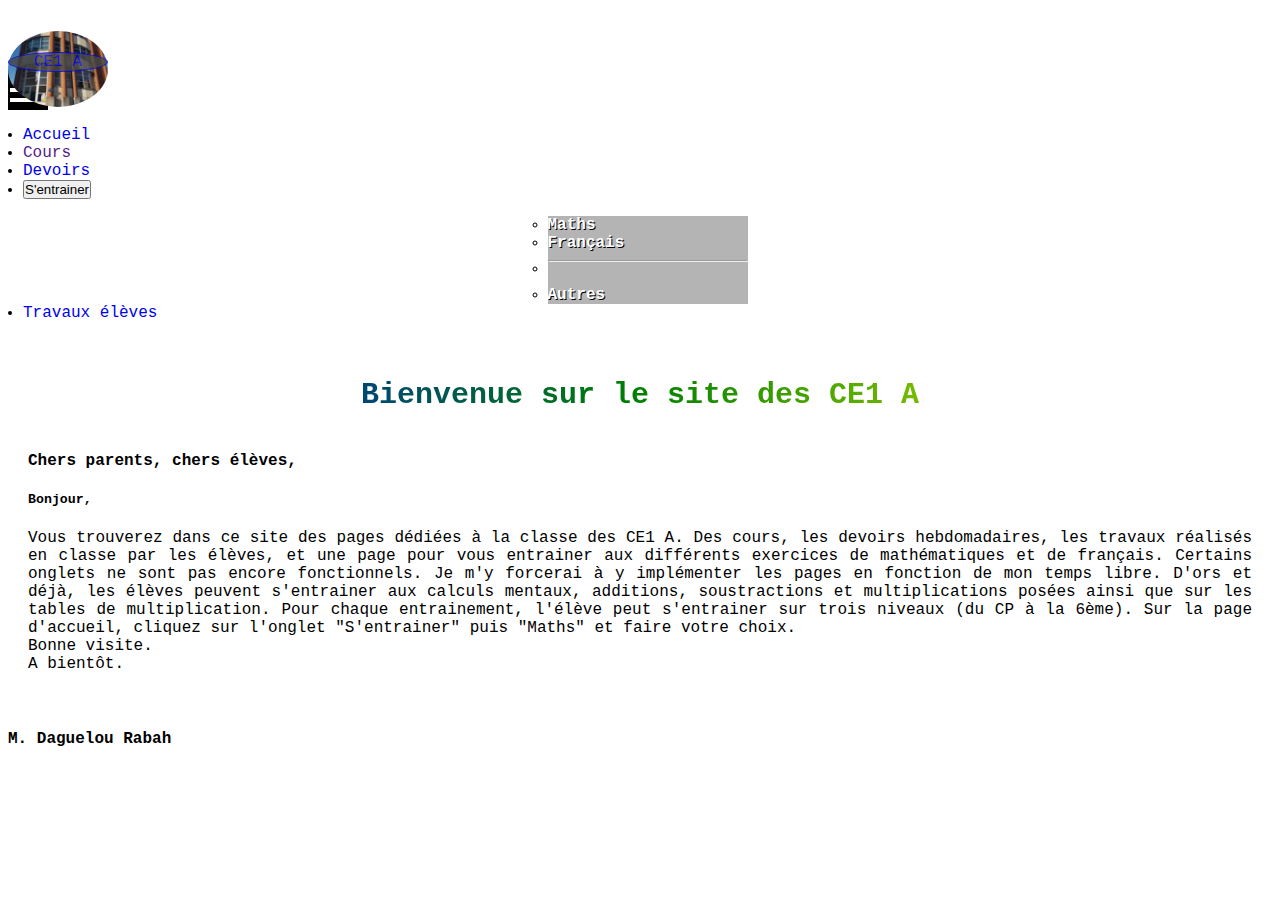
<file: index.html>
<!DOCTYPE html>
<html lang="en">

<head>
  <meta charset="utf-8" />
  <meta name="viewport" content="width=device-width, initial-scale=1.0, viewport-fit=cover">

  <link href="https://cdn.jsdelivr.net/npm/bootstrap@5.1.3/dist/css/bootstrap.min.css" rel="stylesheet"
    integrity="sha384-1BmE4kWBq78iYhFldvKuhfTAU6auU8tT94WrHftjDbrCEXSU1oBoqyl2QvZ6jIW3" crossorigin="anonymous">

  <link rel="stylesheet" href="https://use.fontawesome.com/releases/v5.15.3/css/all.css" />
  <link rel="stylesheet" href="https://cdnjs.cloudflare.com/ajax/libs/font-awesome/6.2.0/css/all.min.css"
    integrity="sha512-xh6O/CkQoPOWDdYTDqeRdPCVd1SpvCA9XXcUnZS2FmJNp1coAFzvtCN9BmamE+4aHK8yyUHUSCcJHgXloTyT2A=="
    crossorigin="anonymous" referrerpolicy="no-referrer" />
  <title> Classe CE1 A </title>
  <link rel="stylesheet" href="./style.css" />


</head>

<body>

  <header>
    <!-- Barre de navigation -->
    <div class="container-fluid bg-dark">
      <p id="charcot"> Ecole élémentaire Jean CHARCOT Romainville</p>
    </div>
    <nav class="container-fluid navbar navbar-expand-md navbar-dark bg-dark">
      
      <!-- Brand Logo -->

      <a class="navbar-brand logo" href="#">
        <div class="logo">
          <div class="ce1a"> <span>CE1 A </span></div>
          <img src="images/ecole-charcot.png" width="100" alt="image école Charcot">
        </div>
        
      </a>
      <!-- My profil -->

      <!-- Toggler/collapsibe Button -->
      <div class="navbar-toggler btn-humburger " data-toggle="collapse" data-target="#collapsibleNavbar">
        <!--<span class="navbar-toggler-icon icon"></span>-->
        <span class="icon"></span>

      </div>

      <!-- Navbar links -->
      <div class="collapse navbar-collapse menu" id="collapsibleNavbar">

        <ul class="navbar-nav mr-auto text-center menu_ul">

          <li class="nav-item">
            <a class="nav-link active" href="#"> Accueil </a>
          </li>

          <li class="nav-item">
            <a class="nav-link" href=""> Cours </a>
          </li>

          <li class="nav-item">
            <a class="nav-link" href="./devoirs/devoirs.html"> Devoirs </a>
          </li>
        
          <!-- Drop down button -->
          <li class="nav-item">
            <div class="dropdown ">
              <button class="btn btn-secondary dropdown-toggle" type="button" id="dropdownMenuButton1"
                data-bs-toggle="dropdown" aria-expanded="false">
                S'entrainer
              </button>
              <ul class="dropdown-menu s_entrainer" aria-labelledby="dropdownMenuButton1">
                <li><a class="dropdown-item" href="entrainements/maths/maths.html"> Maths </a></li>
                <li><a class="dropdown-item" href="entrainements/francais/francais.html"> Français </a></li>
                <li> <hr class="dropdown-divider"></li>
                <li><a class="dropdown-item" href="#"> Autres </a></li>
              </ul>
            </div>
          </li>
          <!-- -->

          <li class="nav-item">
            <a class="nav-link" href="travaux/travaux.html"> Travaux élèves</a>
          </li>
        </ul>
       
      </div>
    </nav>
    <!-- Fin barre de navigation -->
  </header>

  <main>
    <div class="bienvenue">
      <h1> Bienvenue sur le site des CE1 A </h1>
      <h4> Chers parents, chers élèves, </h4>
      <h5> Bonjour, </h5>
      <p> 
        Vous trouverez dans ce site des pages dédiées à la classe des CE1 A. 
        Des cours, les devoirs hebdomadaires, les travaux réalisés en classe par les élèves, et 
        une page pour vous entrainer aux différents exercices de mathématiques et de français. 
        Certains onglets ne sont pas encore fonctionnels. Je m'y forcerai à y implémenter les pages
        en fonction de mon temps libre.
        D'ors et déjà, les élèves peuvent s'entrainer aux calculs mentaux, additions, soustractions et multiplications posées ainsi que sur les tables de multiplication. Pour chaque entrainement, l'élève peut s'entrainer sur trois niveaux (du CP à la 6ème). Sur la page d'accueil,
        cliquez sur l'onglet "S'entrainer" puis "Maths" et faire votre choix.
        <br>
        Bonne visite.
        <br>
        A bientôt.
      </p>
    </div>
  </main>

  <footer>
    <h4> M. Daguelou Rabah </h4>
  </footer>

  <script src="index.js"></script>

  <script src="https://code.jquery.com/jquery-3.2.1.slim.min.js"></script>
  <script src="https://cdnjs.cloudflare.com/ajax/libs/popper.js/1.12.9/umd/popper.min.js"></script>
  <script src="https://maxcdn.bootstrapcdn.com/bootstrap/4.0.0/js/bootstrap.min.js"></script>
  <!-- -->
  <script src="https://cdn.jsdelivr.net/npm/@popperjs/core@2.10.2/dist/umd/popper.min.js"
    integrity="sha384-7+zCNj/IqJ95wo16oMtfsKbZ9ccEh31eOz1HGyDuCQ6wgnyJNSYdrPa03rtR1zdB"
    crossorigin="anonymous"></script>
  <script src="https://cdn.jsdelivr.net/npm/bootstrap@5.1.3/dist/js/bootstrap.min.js"
    integrity="sha384-QJHtvGhmr9XOIpI6YVutG+2QOK9T+ZnN4kzFN1RtK3zEFEIsxhlmWl5/YESvpZ13"
    crossorigin="anonymous"></script>
</body>

</html>
</file>
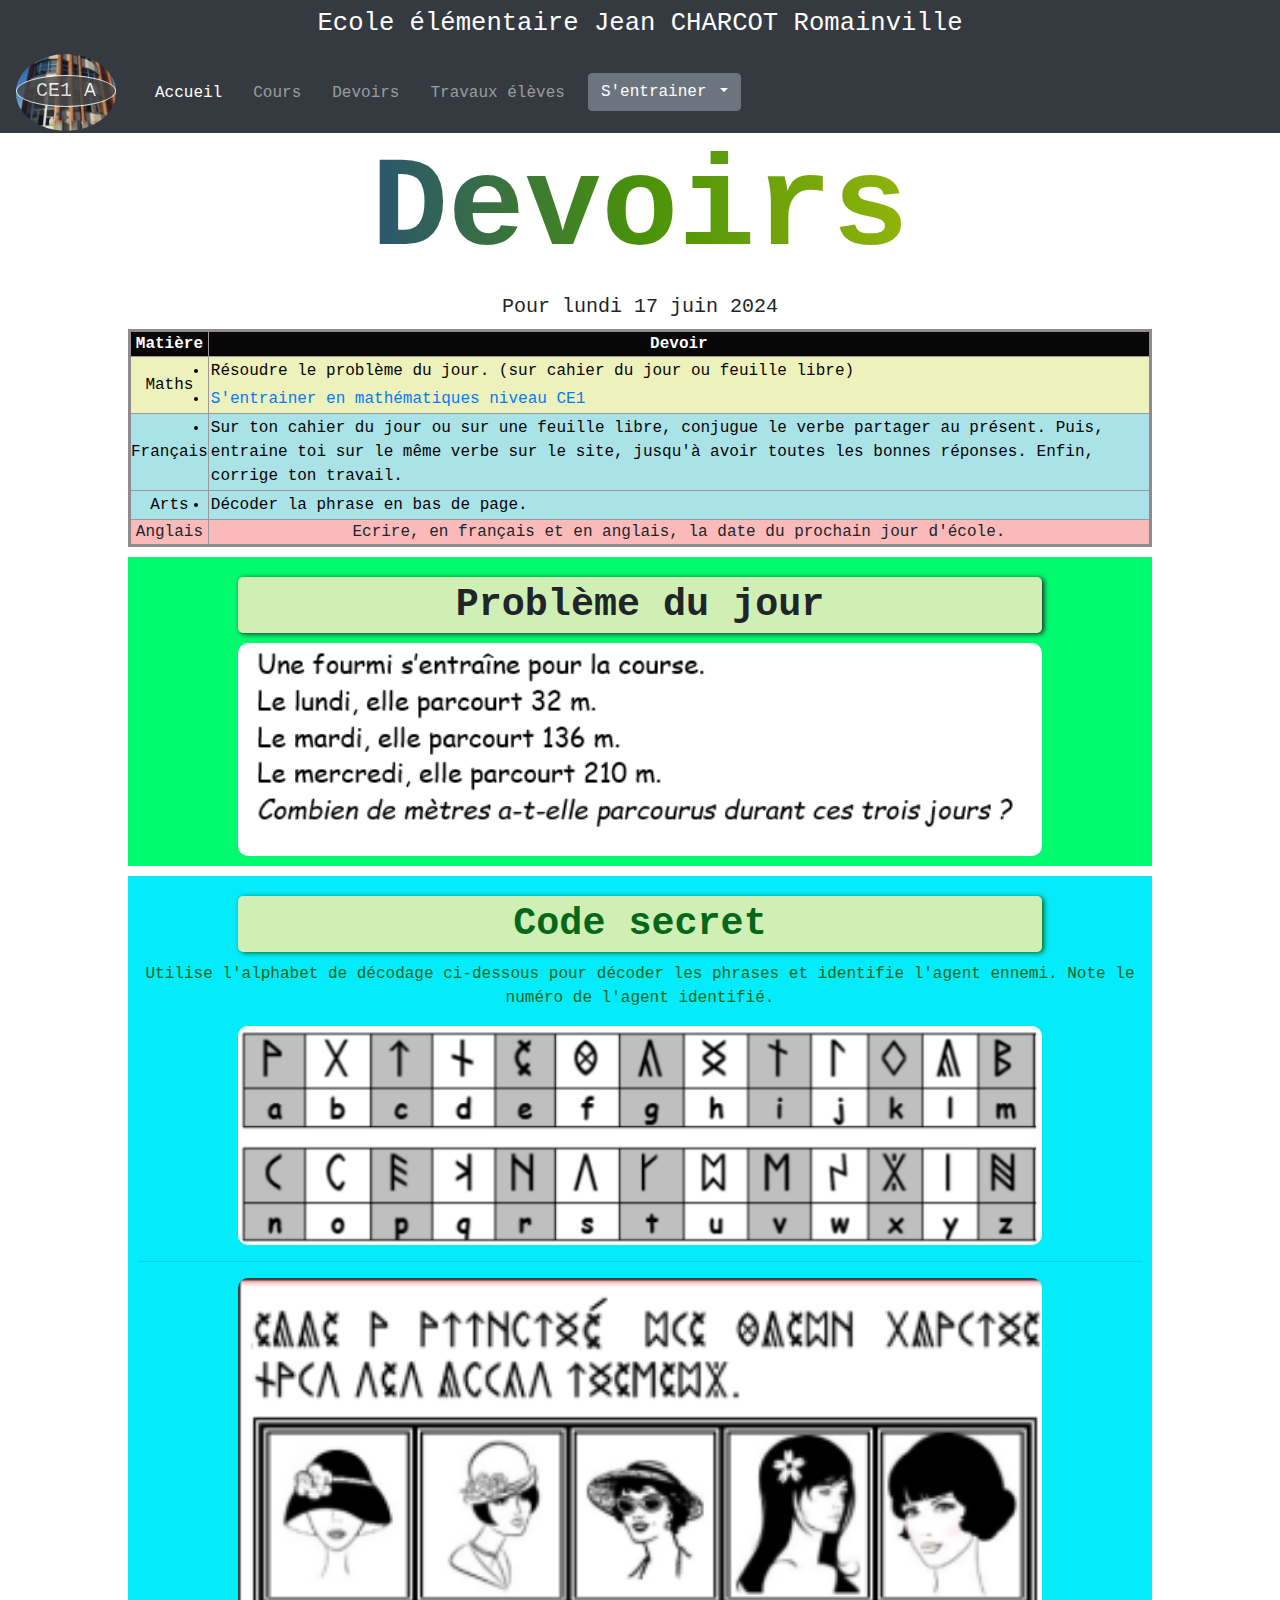
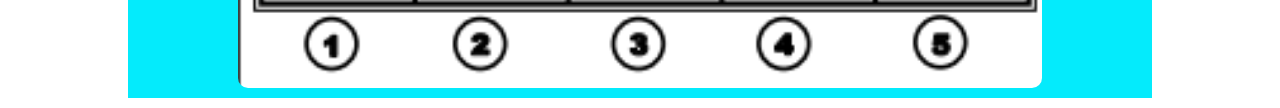
<file: devoirs/devoirs.html>
<!DOCTYPE html>
<html lang="en">

<head>
    <meta charset="utf-8" />
    <meta name="viewport" content="width=device-width, initial-scale=1.0, viewport-fit=cover">

    <link rel="stylesheet" href="https://maxcdn.bootstrapcdn.com/bootstrap/4.0.0/css/bootstrap.min.css" />

    <link rel="stylesheet" href="https://use.fontawesome.com/releases/v5.15.3/css/all.css" />
    <link rel="stylesheet" href="https://cdnjs.cloudflare.com/ajax/libs/font-awesome/6.2.0/css/all.min.css"
        integrity="sha512-xh6O/CkQoPOWDdYTDqeRdPCVd1SpvCA9XXcUnZS2FmJNp1coAFzvtCN9BmamE+4aHK8yyUHUSCcJHgXloTyT2A=="
        crossorigin="anonymous" referrerpolicy="no-referrer" />
    <title> Classe CE1 A </title>
    <link rel="stylesheet" href="../style.css" />
    <link rel="stylesheet" href="./devoirs.css" />
</head>

<body>

    <header>
        <div class="container-fluid bg-dark">
            <p id="charcot"> Ecole élémentaire Jean CHARCOT Romainville</p>
        </div>
        <!-- Barre de navigation -->
        <nav class="container-fluid navbar navbar-expand-md navbar-dark bg-dark">

            <!-- Brand Logo -->

        <a class="navbar-brand logo" href="../index.html">
            <div class="logo">
                <div class="ce1a"> <span>CE1 A </span></div>
                <img src="../images/ecole-charcot.png" width="100" alt="image école Charcot">
            </div>
        
        </a>
            <!-- My profil -->

            <!-- Toggler/collapsibe Button -->
            <div class="navbar-toggler btn-humburger " data-toggle="collapse" data-target="#collapsibleNavbar">
                <!--<span class="navbar-toggler-icon icon"></span>-->
                <span class="icon"></span>

            </div>




            <!-- Navbar links -->
            <div class="collapse navbar-collapse menu" id="collapsibleNavbar">

                <ul class="navbar-nav mr-auto text-center ">

                    <li class="nav-item">
                        <a class="nav-link active" href="../index.html"> Accueil </a>
                    </li>

                    <li class="nav-item">
                        <a class="nav-link" href="../Cours/cours.html"> Cours </a>
                    </li>

                    <li class="nav-item">
                        <a class="nav-link" href="#"> Devoirs </a>
                    </li>
                    <li class="nav-item">
                        <a class="nav-link" href="../travaux/travaux.html"> Travaux élèves</a>
                    </li>
                    <!---->
                    <!-- Drop down button -->
                    <li class="nav-item">
                        <div class="dropdown ">
                            <button class="btn btn-secondary dropdown-toggle" type="button" id="dropdownMenuButton1"
                                data-bs-toggle="dropdown" aria-expanded="false">
                                S'entrainer
                            </button>
                            <ul class="dropdown-menu s_entrainer" aria-labelledby="dropdownMenuButton1">
                                <li><a class="dropdown-item" href="../entrainements/maths/maths.html"> Maths </a></li>
                                <li><a class="dropdown-item" href="../entrainements/francais/francais.html"> Français </a></li>
                                <li>
                                    <hr class="dropdown-divider">
                                </li>
                                <li><a class="dropdown-item" href="#"> Autres </a></li>
                            </ul>
                        </div>
                    </li>
                    <!-- -->
                </ul>

            </div>
        </nav>
        <!-- Fin barre de navigation -->
    </header>
    <main>

        <div class=" text-center">
            <h1> Devoirs </h1>
            <h5> Pour lundi 17 juin 2024 </h5>
            <!-- Tableau -->

            <table class="justify-content-center">
                <thead>
                    <tr>
                        <th> Matière </th>
                        <th> Devoir </th>
                    </tr>
                </thead> 
                <tbody>
                    <tr class="maths"> 
                        <td> Maths </td>
                        <td> 
                            <li> Résoudre le problème du jour. (sur cahier du jour ou feuille libre)</li>
                            <li> <a href="../entrainements/maths/maths.html">S'entrainer en mathématiques niveau CE1</a> </li>
                        </td>
                    </tr>
                    <tr class="francais">
                        <td> Français </td>
                        <td> 
                            <li> Sur ton cahier du jour ou sur une feuille libre, conjugue le verbe partager au présent.
                                Puis, entraine toi sur le même verbe sur le site, jusqu'à avoir toutes les bonnes réponses. 
                                Enfin, corrige ton travail.</li> 
                        </td>
                    </tr>
                    <tr class="francais">
                        <td> Arts </td>
                        <td>
                            <li> Décoder la phrase en bas de page.</li>
                        </td>
                    </tr>
                    
                    <tr class="anglais">
                        <td> Anglais </td>
                        <td> Ecrire, en français et en anglais, la date du prochain jour d'école.</td>
                    </tr>
                </tbody>
            </table>
        </div>
<!-- Exercice de français -->
        <!-- Problème -->
        <div class="probleme text-center">
            <h3> Problème du jour </h3> 
            <img src="./images/probleme13.png" width="80%" alt="problème 1">
        </div>

        <div class=" probleme arts text-center">
            <h3> Code secret </h3>
            <p> Utilise l'alphabet de décodage ci-dessous pour décoder les phrases et identifie l'agent ennemi. Note le numéro de l'agent identifié.</p>
            <img src="./images/arts1.png" width="80%" alt="Arts 1"> <hr></hr>
            <img src="./images/arts3.png" width="80%" alt="Arts 2">
        </div>
    </main>

<!-- Javascript-->
    <script src="../index.js"></script>
    <script src="devoirs.js"></script>
    
<!--Bootstrap -->
    <script src="https://code.jquery.com/jquery-3.2.1.slim.min.js"></script>
    <script src="https://cdnjs.cloudflare.com/ajax/libs/popper.js/1.12.9/umd/popper.min.js"></script>
    <script src="https://maxcdn.bootstrapcdn.com/bootstrap/4.0.0/js/bootstrap.min.js"></script>
    
    <script src="https://cdn.jsdelivr.net/npm/@popperjs/core@2.10.2/dist/umd/popper.min.js"
        integrity="sha384-7+zCNj/IqJ95wo16oMtfsKbZ9ccEh31eOz1HGyDuCQ6wgnyJNSYdrPa03rtR1zdB"
        crossorigin="anonymous"></script>
    <script src="https://cdn.jsdelivr.net/npm/bootstrap@5.1.3/dist/js/bootstrap.min.js"
        integrity="sha384-QJHtvGhmr9XOIpI6YVutG+2QOK9T+ZnN4kzFN1RtK3zEFEIsxhlmWl5/YESvpZ13"
        crossorigin="anonymous"></script>
</body>

</html>
</file>
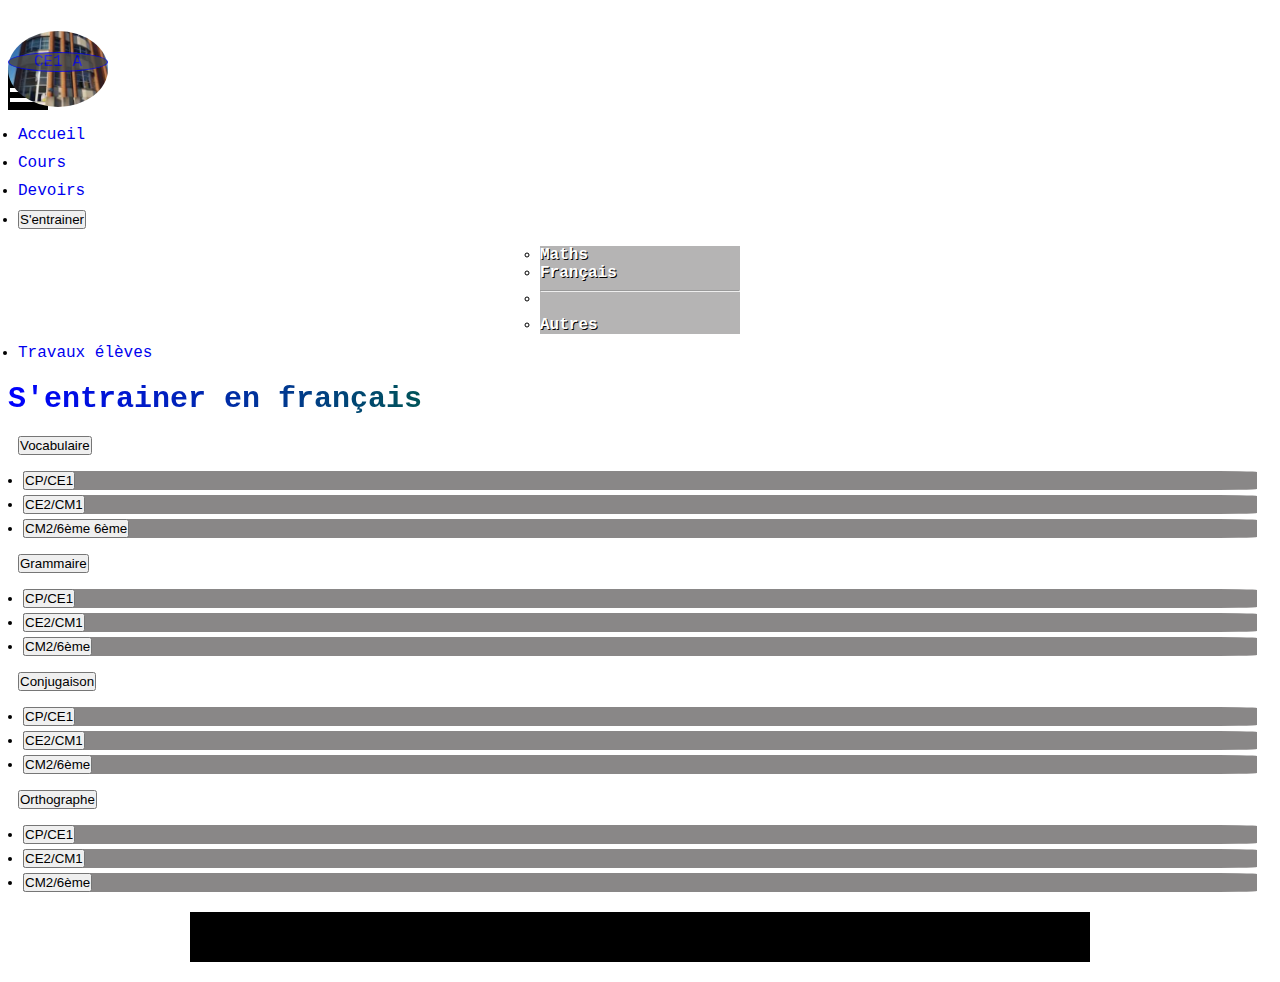
<file: entrainements/francais/francais.html>
<!DOCTYPE html>
<html lang="fr">

<head>
    <meta charset="utf-8" />
    <meta name="viewport" content="width=device-width, initial-scale=1.0, viewport-fit=cover">

    <link href="https://cdn.jsdelivr.net/npm/bootstrap@5.1.3/dist/css/bootstrap.min.css" rel="stylesheet"
        integrity="sha384-1BmE4kWBq78iYhFldvKuhfTAU6auU8tT94WrHftjDbrCEXSU1oBoqyl2QvZ6jIW3" crossorigin="anonymous">

    <link rel="stylesheet" href="https://use.fontawesome.com/releases/v5.15.3/css/all.css" />
    <link rel="stylesheet" href="https://cdnjs.cloudflare.com/ajax/libs/font-awesome/6.2.0/css/all.min.css"
        integrity="sha512-xh6O/CkQoPOWDdYTDqeRdPCVd1SpvCA9XXcUnZS2FmJNp1coAFzvtCN9BmamE+4aHK8yyUHUSCcJHgXloTyT2A=="
        crossorigin="anonymous" referrerpolicy="no-referrer" />
    <title> Classe CE1 A: S'entrainer en français </title>
    <link rel="stylesheet" href="../../style.css" />
    <link rel="stylesheet" href="francais.css">


</head>

<body>

    <header>
        <div class="container-fluid bg-dark">
            <p id="charcot"> Ecole élémentaire Jean CHARCOT Romainville</p>
        </div>
        <!-- Barre de navigation -->
        <nav class="container-fluid navbar navbar-expand-md navbar-dark bg-dark">

            <!-- Brand Logo -->

            <a class="navbar-brand logo" href="../../index.html">
                <div class="logo">
                    <div class="ce1a"> <span>CE1 A </span></div>
                    <img src="../../images/ecole-charcot.png" width="100" alt="image école Charcot">
                </div>
            </a>
            <!-- My profil -->

            <!-- Toggler/collapsibe Button -->
            <div class="navbar-toggler btn-humburger " data-toggle="collapse" data-target="#collapsibleNavbar">
                <!--<span class="navbar-toggler-icon icon"></span>-->
                <span class="icon"></span>

            </div>

            <!-- Navbar links -->
            <div class="collapse navbar-collapse menu" id="collapsibleNavbar">

                <ul class="navbar-nav mr-auto text-center ">

                    <li class="nav-item">
                        <a class="nav-link active" href="../../index.html"> Accueil </a>
                    </li>

                    <li class="nav-item">
                        <a class="nav-link" href="../../Cours/cours.html"> Cours </a>
                    </li>

                    <li class="nav-item">
                        <a class="nav-link" href="../../devoirs/devoirs.html"> Devoirs </a>
                    </li>

                    <!-- Drop down button -->
                    <li class="nav-item">
                        <div class="dropdown ">
                            <button class="btn btn-secondary dropdown-toggle" type="button" id="dropdownMenuButton1"
                                data-bs-toggle="dropdown" aria-expanded="false">
                                S'entrainer
                            </button>
                            <ul class="dropdown-menu s_entrainer" aria-labelledby="dropdownMenuButton1">
                                <li><a class="dropdown-item" href="../maths/maths.html"> Maths </a></li>
                                <li><a class="dropdown-item" href="#"> Français </a></li>
                                <li>
                                    <hr class="dropdown-divider">
                                </li>
                                <li><a class="dropdown-item" href="../autres/autres.html"> Autres </a></li>
                            </ul>
                        </div>
                    </li>
                    <!-- -->

                    <li class="nav-item">
                        <a class="nav-link" href="../../travaux/travaux.html"> Travaux élèves</a>
                    </li>

                </ul>
            </div>
        </nav>
        <!-- Fin barre de navigation -->
    </header>

    <main>
        <h1 class="text-center"> S'entrainer en français </h1>
            <nav class="container-fluid navbar navbar-expand-md navbar-secondary bg-secondary">
                <div class="boutons d-inline-flex justify-content-evenly flex-wrap">
                    <div class="bouton dropdown vocabulaire">
                        <button class="btn btn-primary dropdown-toggle" type="button" id="dropdownMenuButton1" data-bs-toggle="dropdown"
                            aria-expanded="false">
                            Vocabulaire
                        </button>
                        <ul class="dropdown-menu" aria-labelledby="dropdownMenuButton1">
                            <li>
                                <button type="button" class="btn btn-primary dropdown-item" onclick="clique('vocabulaire','CP/CE1',0,0)"> CP/CE1
                                </button>
                            </li>
                            <li>
                                <button type="button" class="btn btn-primary dropdown-item" onclick="clique('vocabulaire','CE2/CM1',0,0)"> CE2/CM1
                                </button>
                            </li>
                            <li>
                                <button type="button" class="btn btn-primary dropdown-item" onclick="clique('vocabulaire','CM2/6e',0,0)"> CM2/6ème                                    6ème </button>
                            </li>
                    
                        </ul>
                    </div>
                    
                <div class="bouton dropdown conjugaison">
                    <button class="btn btn-success dropdown-toggle" type="button" id="dropdownMenuButton1"
                        data-bs-toggle="dropdown" aria-expanded="false">
                        Grammaire
                    </button>
                    <ul class="dropdown-menu" aria-labelledby="dropdownMenuButton1">
                        <li>
                            <button type="button" class="btn btn-primary dropdown-item" onclick="clique('grammaire','CP/CE1',0,0)">
                                CP/CE1
                            </button>
                        </li>
                        <li>
                            <button type="button" class="btn btn-primary dropdown-item" onclick="clique('grammaire','CE2/CM1',1,0)">
                                CE2/CM1
                            </button>
                        </li>
                        <li>
                            <button type="button" class="btn btn-primary dropdown-item" onclick="clique('grammaire','CM2/6e',3,0)">
                                CM2/6ème </button>
                        </li>
                    
                    </ul>
                </div>
                    <div class="bouton dropdown conjugaison">
                        <button class="btn btn-danger dropdown-toggle" type="button" id="dropdownMenuButton1" data-bs-toggle="dropdown"
                            aria-expanded="false">
                            Conjugaison
                        </button>
                        <ul class="dropdown-menu" aria-labelledby="dropdownMenuButton1">
                            <li>
                                <button type="button" class="btn btn-primary dropdown-item" onclick="clique('conjugaison','CP/CE1',0,0)">
                                    CP/CE1
                                </button>
                            </li>
                            <li>
                                <button type="button" class="btn btn-primary dropdown-item" onclick="clique('conjugaison','CE2/CM1',1,0)">
                                    CE2/CM1
                                </button>
                            </li>
                            <li>
                                <button type="button" class="btn btn-primary dropdown-item"
                                    onclick="clique('conjugaison','CM2/6e',3,0)"> CM2/6ème </button>
                            </li>
                    
                        </ul>
                    </div>
                    <div class="bouton dropdown orthographe">
                        <button class="btn btn-warning dropdown-toggle" type="button" id="dropdownMenuButton1" data-bs-toggle="dropdown"
                            aria-expanded="false">
                            Orthographe
                        </button>
                        <ul class="dropdown-menu" aria-labelledby="dropdownMenuButton1">
                            <li>
                                <button type="button" class="btn btn-primary dropdown-item" 
                                onclick="clique('conjugaison','CP/CE1',0,0)"> CP/CE1 </button>
                            </li>
                            <li>
                                <button type="button" class="btn btn-primary dropdown-item" 
                                onclick="clique('conjugaison','CE2/CM1',1,0)"> CE2/CM1 </button>
                            </li>
                            <li>
                                <button type="button" class="btn btn-primary dropdown-item"
                                    onclick="clique('orthographe','CM2/6e',3,0)"> CM2/6ème </button>
                            </li>
                    
                        </ul>
                    </div>
            
                </div>
            </nav>
         
        <!-- Mon tableau -->
        <div id="tableau">

        </div>
    </main>
    <!-- Essai -->



    <!-- -->
    <script src="../../index.js"></script>
    <script src="francais.js"></script>
    <script src="https://code.jquery.com/jquery-3.2.1.slim.min.js"></script>
    <script src="https://cdnjs.cloudflare.com/ajax/libs/popper.js/1.12.9/umd/popper.min.js"></script>
    <script src="https://maxcdn.bootstrapcdn.com/bootstrap/4.0.0/js/bootstrap.min.js"></script>
    <!-- -->
    <script src="https://cdn.jsdelivr.net/npm/@popperjs/core@2.10.2/dist/umd/popper.min.js"
        integrity="sha384-7+zCNj/IqJ95wo16oMtfsKbZ9ccEh31eOz1HGyDuCQ6wgnyJNSYdrPa03rtR1zdB"
        crossorigin="anonymous"></script>
    <script src="https://cdn.jsdelivr.net/npm/bootstrap@5.1.3/dist/js/bootstrap.min.js"
        integrity="sha384-QJHtvGhmr9XOIpI6YVutG+2QOK9T+ZnN4kzFN1RtK3zEFEIsxhlmWl5/YESvpZ13"
        crossorigin="anonymous"></script>
</body>

</html>
</file>
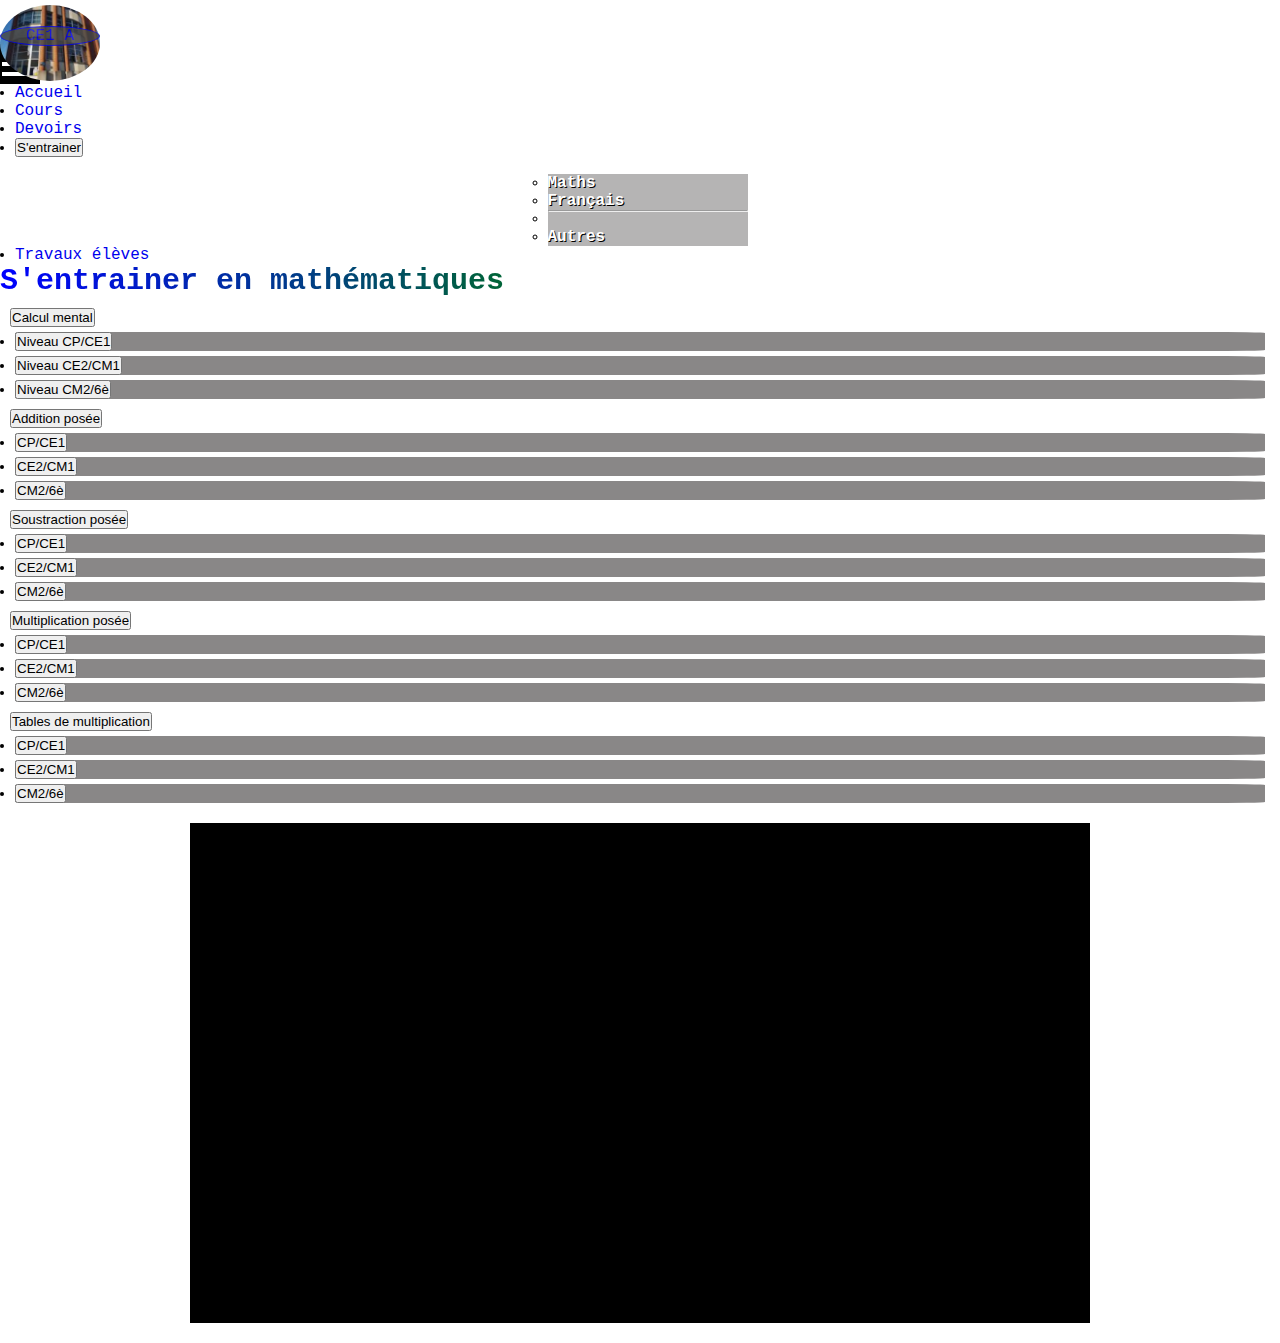
<file: entrainements/maths/maths.html>
<!DOCTYPE html>
<html lang="en">

<head>
    <meta charset="utf-8" />
    <meta name="viewport" content="width=device-width, initial-scale=1.0, viewport-fit=cover">

    <link href="https://cdn.jsdelivr.net/npm/bootstrap@5.1.3/dist/css/bootstrap.min.css" rel="stylesheet"
        integrity="sha384-1BmE4kWBq78iYhFldvKuhfTAU6auU8tT94WrHftjDbrCEXSU1oBoqyl2QvZ6jIW3" crossorigin="anonymous">

    <link rel="stylesheet" href="https://use.fontawesome.com/releases/v5.15.3/css/all.css" />
    <link rel="stylesheet" href="https://cdnjs.cloudflare.com/ajax/libs/font-awesome/6.2.0/css/all.min.css"
        integrity="sha512-xh6O/CkQoPOWDdYTDqeRdPCVd1SpvCA9XXcUnZS2FmJNp1coAFzvtCN9BmamE+4aHK8yyUHUSCcJHgXloTyT2A=="
        crossorigin="anonymous" referrerpolicy="no-referrer" />
    <title> Classe CE1 A </title>
    <link rel="stylesheet" href="../../style.css" />
    <link rel="stylesheet" href="maths.css">


</head>

<body>

    <header>
        <div class="container-fluid bg-dark">
            <p id="charcot"> Ecole élémentaire Jean CHARCOT Romainville</p>
        </div>
        <!-- Barre de navigation -->
        <nav class="container-fluid navbar navbar-expand-md navbar-dark bg-dark">

            <!-- Brand Logo -->

            <a class="navbar-brand logo" href="index.html">
                <div class="logo">
                    <div class="ce1a"> <span>CE1 A </span></div>
                    <img src="../../images/ecole-charcot.png" width="100" alt="image école Charcot">
                </div>
            </a>
            <!-- My profil -->

            <!-- Toggler/collapsibe Button -->
            <div class="navbar-toggler btn-humburger " data-toggle="collapse" data-target="#collapsibleNavbar">
                <!--<span class="navbar-toggler-icon icon"></span>-->
                <span class="icon"></span>

            </div>

            <!-- Navbar links -->
            <div class="collapse navbar-collapse menu" id="collapsibleNavbar">

                <ul class="navbar-nav mr-auto text-center ">

                    <li class="nav-item">
                        <a class="nav-link active" href="../../index.html"> Accueil </a>
                    </li>

                    <li class="nav-item">
                        <a class="nav-link" href="../../Cours/cours.html"> Cours </a>
                    </li>

                    <li class="nav-item">
                        <a class="nav-link" href="../../devoirs/devoirs.html"> Devoirs </a>
                    </li>

                    <!-- Drop down button -->
                    <li class="nav-item">
                        <div class="dropdown ">
                            <button class="btn btn-secondary dropdown-toggle" type="button" id="dropdownMenuButton1"
                                data-bs-toggle="dropdown" aria-expanded="false">
                                S'entrainer
                            </button>
                            <ul class="dropdown-menu s_entrainer" aria-labelledby="dropdownMenuButton1">
                                <li><a class="dropdown-item" href="#"> Maths </a></li>
                                <li><a class="dropdown-item" href="../francais/francais.html"> Français </a></li>
                                <li>
                                    <hr class="dropdown-divider">
                                </li>
                                <li><a class="dropdown-item" href="../autres/autres.html"> Autres </a></li>
                            </ul>
                        </div>
                    </li>
                    <!-- -->

                    <li class="nav-item">
                        <a class="nav-link" href="../../travaux/travaux.html"> Travaux élèves</a>
                    </li>

                </ul>
            </div>
        </nav>
        <!-- Fin barre de navigation -->
    </header>

    <main>
       <h1 class="text-center"> S'entrainer en mathématiques </h1>
    <nav class="container-fluid navbar navbar-expand-md navbar-secondary bg-secondary">
       <div class="boutons d-inline-flex justify-content-evenly flex-wrap">
            <div class="bouton dropdown calculmental">
                <button class="btn btn-dark dropdown-toggle" type="button" id="dropdownMenuButton1" data-bs-toggle="dropdown"
                    aria-expanded="false">
                    Calcul mental
                </button>
                <ul class="dropdown-menu" aria-labelledby="dropdownMenuButton1">
                    <li>
                        <button type="button" class="btn btn-primary dropdown-item" onclick="clique('Calcul mental',1,0,0)"> Niveau
                            CP/CE1 </button>
                    </li>
                    <li>
                        <button type="button" class="btn btn-primary dropdown-item" onclick="clique('Calcul mental',2,0,0)"> Niveau
                            CE2/CM1 </button>
                    </li>
                    <li>
                        <button type="button" class="btn btn-primary dropdown-item" onclick="clique('Calcul mental',3,0,0)"> Niveau
                            CM2/6è </button>
                    </li>
            
                </ul>
            </div>
            
            <div class="bouton dropdown additionPosee">
                <button class="btn btn-primary dropdown-toggle" type="button" id="dropdownMenuButton1" data-bs-toggle="dropdown"
                    aria-expanded="false">
                    Addition posée
                </button>
                <ul class="dropdown-menu" aria-labelledby="dropdownMenuButton1">
                    <li>
                        <button type="button" class="btn btn-primary dropdown-item" 
                            onclick="clique('Addition posée',1,0,0)"> CP/CE1 </button>
                    </li>
                    <li>
                        <button type="button" class="btn btn-primary dropdown-item" 
                            onclick="clique('Addition posée',2,0,0)"> CE2/CM1 </button>
                    </li>
                    <li>
                        <button type="button" class="btn btn-primary dropdown-item" 
                            onclick="clique('Addition posée',3,0,0)"> CM2/6è </button>
                    </li>
            
                </ul>
            </div>
            <div class="bouton dropdown soustractionPosee">
                <button class="btn btn-success dropdown-toggle " type="button" id="dropdownMenuButton1"
                    data-bs-toggle="dropdown" aria-expanded="false">
                    Soustraction posée
                </button>
                <ul class="dropdown-menu" aria-labelledby="dropdownMenuButton1">
                    <li>
                        <button type="button" class="btn btn-primary dropdown-item" 
                            onclick="clique('Soustraction posée', 1,0,0)"> CP/CE1 </button>
                    </li>
                    <li>
                        <button type="button" class="btn btn-primary dropdown-item" 
                            onclick="clique('Soustraction posée', 2,0,0)"> CE2/CM1 </button>
                    </li>
                    <li>
                        <button type="button" class="btn btn-primary dropdown-item" 
                            onclick="clique('Soustraction posée', 3,0,0)"> CM2/6è </button>
                    </li>
            
                </ul>
            </div>

            <div class="bouton dropdown multiplicationPosee">
                <button class="btn btn-danger dropdown-toggle " type="button" id="dropdownMenuButton1"
                    data-bs-toggle="dropdown" aria-expanded="false">
                    Multiplication posée
                </button>
                <ul class="dropdown-menu" aria-labelledby="dropdownMenuButton1">
                    <li>
                        <button type="button" class="btn btn-primary dropdown-item" 
                            onclick="clique('Multiplication posée',1,0,0)"> CP/CE1 </button>
                    </li>
                    <li>
                        <button type="button" class="btn btn-primary dropdown-item" 
                            onclick="clique('Multiplication posée',2,0,0)"> CE2/CM1 </button>
                    </li>
                    <li>
                        <button type="button" class="btn btn-primary dropdown-item" 
                            onclick="clique('Multiplication posée',3,0,0)"> CM2/6è </button>
                    </li>
            
                </ul>
            </div>

            <div class="bouton dropdown tablesMultiplication">
                <button class="btn btn-warning dropdown-toggle " type="button" id="dropdownMenuButton1"
                    data-bs-toggle="dropdown" aria-expanded="false">
                    Tables de multiplication
                </button>
                <ul class="dropdown-menu" aria-labelledby="dropdownMenuButton1">
                    <li>
                        <button type="button" class="btn btn-primary dropdown-item" 
                            onclick="clique('Tables de multiplication', 1,0,0)"> CP/CE1 </button>
                    </li>
                    <li>
                        <button type="button" class="btn btn-primary dropdown-item" 
                            onclick="clique('Tables de multiplication', 2,0,0)"> CE2/CM1 </button>
                    </li>
                    <li>
                        <button type="button" class="btn btn-primary dropdown-item" 
                            onclick="clique('Tables de multiplication', 3,0,0)"> CM2/6è </button>
                    </li>
                </ul>
            </div>

        </div>
</nav>
        <!-- Mon tableau -->
        <div id="tableau">

        </div>
    </main>
    <!-- Essai -->



    <!-- -->
    <script src="../../index.js"></script>
    <script src="maths.js"></script>
    <script src="https://code.jquery.com/jquery-3.2.1.slim.min.js"></script>
    <script src="https://cdnjs.cloudflare.com/ajax/libs/popper.js/1.12.9/umd/popper.min.js"></script>
    <script src="https://maxcdn.bootstrapcdn.com/bootstrap/4.0.0/js/bootstrap.min.js"></script>
    <!-- -->
    <script src="https://cdn.jsdelivr.net/npm/@popperjs/core@2.10.2/dist/umd/popper.min.js"
        integrity="sha384-7+zCNj/IqJ95wo16oMtfsKbZ9ccEh31eOz1HGyDuCQ6wgnyJNSYdrPa03rtR1zdB"
        crossorigin="anonymous"></script>
    <script src="https://cdn.jsdelivr.net/npm/bootstrap@5.1.3/dist/js/bootstrap.min.js"
        integrity="sha384-QJHtvGhmr9XOIpI6YVutG+2QOK9T+ZnN4kzFN1RtK3zEFEIsxhlmWl5/YESvpZ13"
        crossorigin="anonymous"></script>
</body>

</html>
</file>
<file: style.css>
/* Général */
* {
  margin: o;
  padding: 0;
  box-sizing: border-box;

}

html,
body {

  font-family: 'Courier New', Courier, monospace;
}
#charcot {
  color: #fff;
  padding-bottom: 10px !important;
  margin-bottom: 0px;
  text-align: center;
  font-size: 2vw;
  padding: 5px;
}
a,
a:hover {
  text-decoration: none;
}

/* */
nav {
  min-height: 80px;
}

.logo {
  position: relative;
  width: 100px;
}
.logo img {
  position: absolute;
  top: -39px;
  left: 0px;
  z-index: 1;
  border-radius: 50%;
}
.logo .ce1a {
  width: 100px;
  position: absolute;
    border: .3px solid;
    top: -18px;
    z-index: 2;
    background-color: #474747;
    text-align:center;
    border-radius: 50%;
    opacity: .8;
}

.bienvenue {
  padding: 20px;
  text-align: justify;
}
.bienvenue h1 {
  margin-bottom: 40px;
  text-align: center;
}

/* header */

/* header */

ul li { 
  
  margin-left: 15px;
}

ul li :hover {
  cursor: pointer;
  color: rgb(236, 233, 233) !important;
  text-shadow: 1px 1px 1px #000;
  font-weight: bold;
}

h1 {
  font-size: 30px;
  font-weight: bolder;
  background: linear-gradient(to right, blue, green, yellow);

  background-clip: text;
  -webkit-background-clip: text;
  -webkit-text-fill-color: transparent;
}
.ce1a{
  background-color: #de1010;
}
/* button humburger */
.btn-humburger {
  width: 40px;
  height: 40px;
  background-color: black;
  position: relative;
  padding: 0;
  margin-right: 10px;
  display: flex;
  justify-content: center;
  align-items: center;
  animation: bordure 2s infinite;
  cursor: pointer;
  
}

@keyframes bordure {
  0% {
    border-top-color: #fff;

  }

  25% {
    border-right-color: #fff;

  }

  50% {
    border-bottom-color: #fff;

  }

  100% {
    border-left-color: #fff;

  }
}

.btn-humburger .icon {
  display: block;
  width: 90%;
  height: 4px;
  background-color: #fff;
  transition: background-color 0s ease-in-out;
}

.btn-humburger .icon::before {
  content: '';
  display: block;
  width: 90%;
  height: 4px;
  background-color: #fff;
  position: absolute;
  transform: translateY(10px);
}

.btn-humburger .icon::after {
  content: "Menu";
  font-size: 13px;
  position: absolute;
  transform: translateY(-15px);
}

.menuBackground {
  background: rgb(149, 136, 136);
  border-radius: 5px;
  margin-top: 20px
}

.active .icon {
  background-color: transparent;
}

.active .icon::before {
  transform: translateY(0px) rotateZ(-40deg);
  background-color: red;
}

.active .icon::after {
  content: "";
  display: block;
  width: 90%;
  height: 4px;
  transform: translateY(0px) rotateZ(40deg);
  background-color: red;
}

/* Bouton s'entrainer */
.s_entrainer{
  max-width: 200px;
  margin: 17px auto 0px !important;
  background: #b5b4b4;
}
.s_entrainer li{
  
  margin: 0;
}
.s_entrainer li a{
color: #fff;
text-shadow: 1px 1px #000;
font-weight:900;
}
.s_entrainer li:hover a{
  background-color: rgb(18, 18, 18);
  color: #000;
}

/* CSS pour entrainements */
.bouton {
  margin: 10px;
}

.bouton li {
  margin: 5px;
  background-color: rgb(137, 135, 135);
  border-radius: 5%;
}

.bouton li:hover button {
  background-color: rgb(20, 19, 19);
  border-radius: 5%;
}

#tableau {
  min-width: 300px;
  max-width: 900px;
  min-height: 500px;
  background-color: black;
  text-align: center;
  margin: 20px auto;
  color: #fff;
  padding: 10px;
}
</file>
<file: devoirs/devoirs.css>
h1 {
    font-size: 10vw;
    font-weight:900;
        background: linear-gradient(to right, blue, rgb(73, 146, 9), rgb(247, 227, 9));
        background-clip: text;
        -webkit-background-clip: text;
        -webkit-text-fill-color: transparent;
}

/* Tableau */

table {
    width: 80%;
    margin: 10px auto;
    border-collapse: collapse;
    border: 3px solid rgb(143, 139, 143);
}

thead {
    background-color: rgb(7, 7, 7);
    color: #fff;
    border-bottom: 1px solid rgb(210, 203, 203);
    padding: 20px;
}

td,
th {
    border: 1px solid rgb(155, 152, 152);
}
.francais, .maths, .poesie {
     color: #050505;
}
.maths {
    background-color: rgb(237, 241, 187);
}

.francais {
    background-color:rgb(169, 226, 231);
}
.poesie {
    background-color: rgb(90, 90, 8);
    color: rgb(255, 255, 255)
}
.anglais {
    background-color: rgb(250, 186, 186);
}
td li {
    text-align: left;
    padding: 2px;
}


/* message*/

#message {
    color: red;
    margin-top: 20px;
    font-weight: 900;
}

.probleme {
    width: 80%;
    margin: 10px auto;
    padding: 10px;
    background-color: rgb(2, 250, 110);
}
.probleme h3 {
    background-color: #cfefb4;
    margin: 10px auto;
    padding: 5px;
    font-size: 3vw;
    font-weight: bold;
    width: 80%;
    border-radius: 5px;
    box-shadow: 2px 1px 5px;
}
.probleme img {
    border-radius: 10px;
}
.exercice_francais {
    background-color: rgb(245, 164, 229);
}
.exercice_francais h3 {
    background-color: rgb(201, 237, 122);
}

.arts {
    background-color: rgb(4, 235, 252);
    color: rgb(4, 104, 26);
}
</file>
<file: entrainements/francais/francais.css>
.boutons {
    width: 100%;
    flex-direction: row !important;
    flex-wrap: wrap;
    justify-content: space-evenly;
}
ul li {
    margin: 10px;
}

/* Tableau */
#tableau {
    min-width: 60%;
    min-height: 50px;
    background-color: black;
    color: #fff;
    text-align: center;
}

.divTitre {
    display: flex;
    justify-content: space-between;
    color: aqua;
}
.divTitre span {
    color: rgb(0, 255, 149);
}

/* Boutons choix conjugaison niveau1 */
.divBoutons {
    background-color: azure;
    border-radius: 5px;
    padding: 10px;
    display: flex;
    justify-content: space-evenly;
    flex-wrap: wrap;
    margin: 10px;
}
#tableau form {
    background-color: rgb(65, 59, 59);
    max-width: 400px;
    display: flex;
    flex-direction: column;
    margin: 10px auto;
    padding: 20px;
}
#tableau form div {
    max-width: 100%;
    display: flex;    
    justify-content: space-between;
    margin-bottom: 10px;
    padding:0 10%;
}
.valider {
    margin: 5px auto;
}
</file>
<file: entrainements/maths/maths.css>
* {
    margin: 0;
    padding: 0;
    box-sizing: border-box;
}
.bouton {
    margin: 10px;
}
.bouton li {
    margin: 5px;
    background-color: rgb(137, 135, 135);
    border-radius: 5%;
}
.bouton li:hover button{
    background-color: rgb(20, 19, 19);
    border-radius: 5%;
}
#tableau {
    min-width: 300px;
    max-width: 900px;
    min-height: 500px;
    background-color: black;
    text-align: center;
    margin: 20px auto;
    color: #fff;
}

.titre {
    text-align: left;
}
.titreAndScore {
    color: #fff;
    padding-top: 20px;
    display: flex;
    justify-content: space-around;
    align-items: center;
}

.operation {
    font-size: 50px;
    color: #fff;
}

input {
    width: 120px;
    margin-bottom: 10px;
}

.bouton_valider,
.bouton_suivant {
    margin-left: 10px;
    margin-top: -9px;
}

.noteFinale {
    color: #fff;
    font-size: 20px;

}

.commentaire,
.consigne {
    color: aqua;
    font-size: 20px;
}

.emoji {
    font-size: 50px;
}

/* Tables multiplication */
.titre {
    color: aqua;
    font-size: 5vw;
}
#tableau  h4{
    color: rgb(11, 119, 251);
}
.titreAndScore h4 {
    color: rgb(56, 249, 8) !important;
}
.divBoutonsTables {
    display: flex;
    justify-content: space-evenly;
}
.formulaire {
    display: grid;
}

label {
    margin: 10px;
}
</file>
